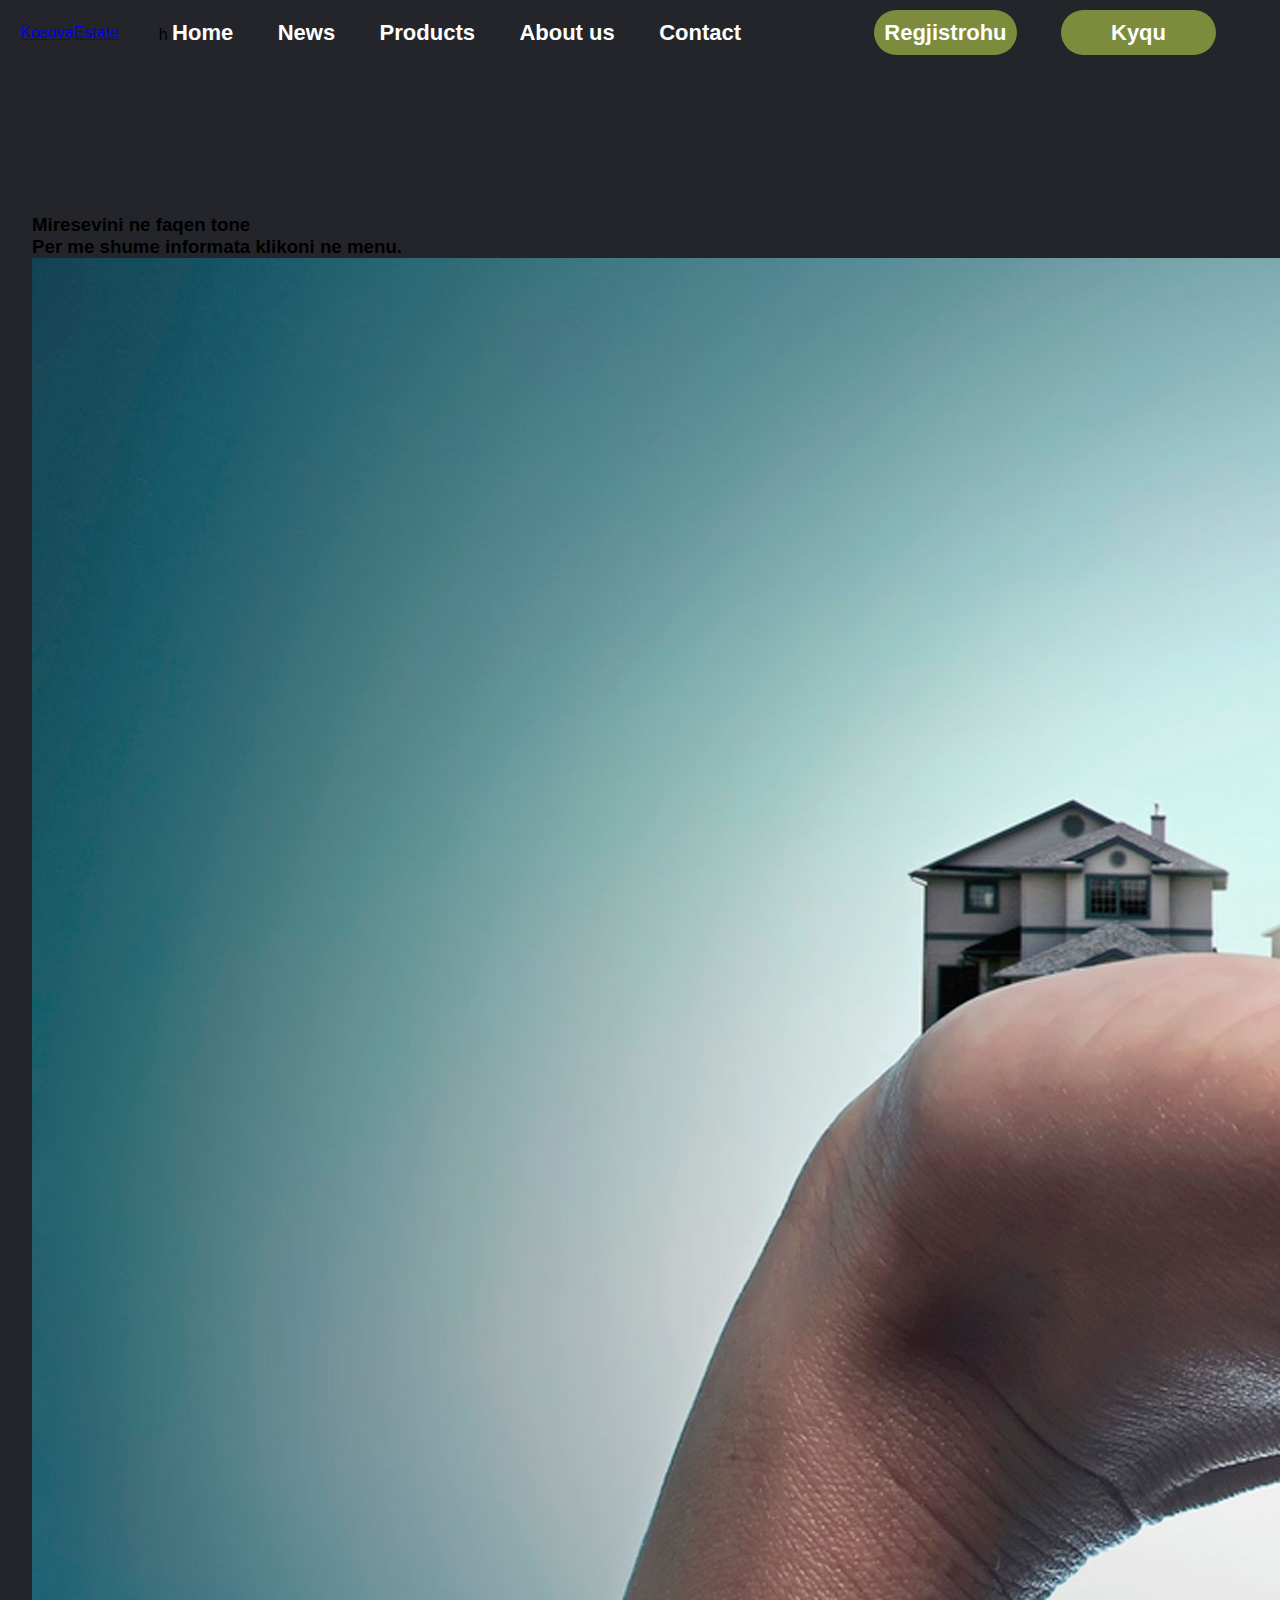
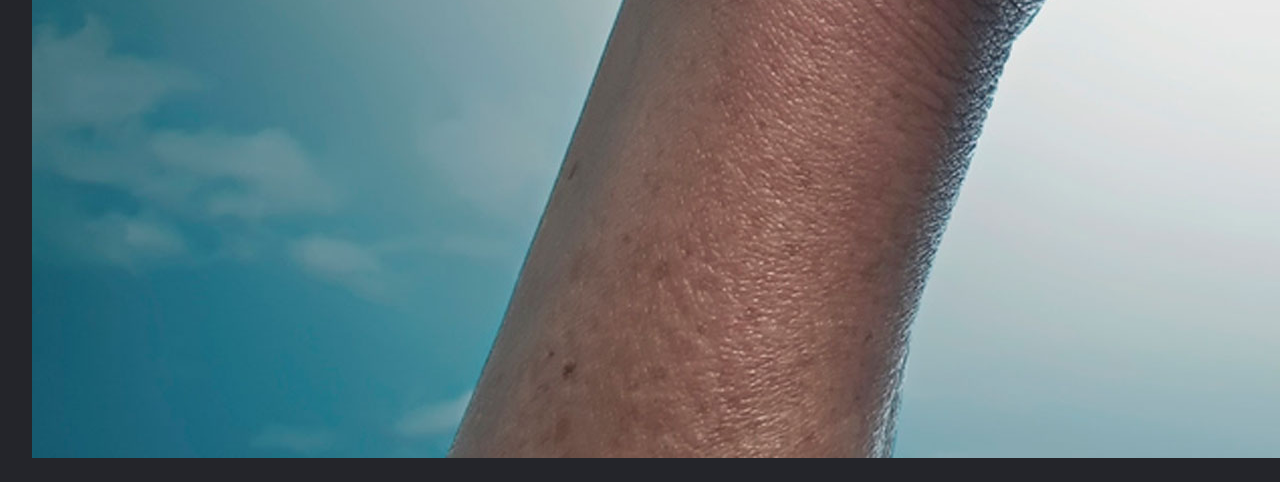
<file: index.html>
<!DOCTYPE html>
<html>

<head>
  <meta name="viewport" content="width=device-width, initial-scale=1.0">

  <title>KosovaEstate</title>
  <link rel="stylesheet" href="https://use.fontawesome.com/releases/v5.15.1/css/all.css">
  <link rel="stylesheet" href="css/nav.css" />
  <link rel="stylesheet" href="css/footer.css" />
  <link rel="stylesheet" href="css/main.css">
  <link rel="stylesheet" href="css/login_register.css">
  <link rel="stylesheet" href="css/slider.css">

</head>

<body>
  <header>
    <nav>
      <div>
        <a href="#" id="logo">Kosova<span>Estate</span></a>
      </div>
      <div class="navLeft">
        <ul class="nav_links">
          <li>h
            <a href="index.html">Home</a>
          </li>
          <li>
            <a href="news.html">News</a>
          </li>
          <li>
            <a href="products.html">Products</a>
          </li>
          <li>
            <a href="about_us.html">About us</a>
          </li>
          <li>
            <a href="contact_us.html">Contact</a>
          </li>
        </ul>
      </div>
      <div class="navRight">
        <ul class="nav_buttons">
          <li><a href="#" class="btn" id="btn_regjistrohu">Regjistrohu</a></li>
          <li><a href="#" class="btn" id="btn_kyqu">Kyqu</a></li>
        </ul>
      </div>
    </nav>
    <div class="container">
      <div class="close_button forms hidden">
        <button id="button">X</button>
      </div>
      <form id="form-login" action="">
        <div class="login forms form-style hidden">
          <label for="">Username:</label>
          <input type="text" name="username" class="input input-field" placeholder="username..." />
          <label for="">Password:</label>
          <input type="password" name="password" class="input input-field" placeholder="password..." />
          <input id="login_submit" type="submit" class="input submit" value="Login" />
        </div>
      </form>
      <form id="form-reg" action="">
        <div class="register forms hidden">
          <label for="">Username:</label>
          <input type="text" name="username" class="input input-field" placeholder="username..." />
          <label for="">Email:</label>
          <input type="email" name="email" class="input input-field" placeholder="Email..." />
          <label for="">Password:</label>
          <input type="password" name="password" class="input input-field" placeholder="password..." />
          <label for="">Confirm Password:</label>
          <input type="password" name="password" class="input input-field" placeholder="password..." />
          <input id="register_submit" type="submit" class="input submit" value="Register" />
        </div>
      </form>
    </div>
  </header>
  <main>
    
   <div class="image">
   	<h3>Miresevini ne faqen tone <br>Per me shume informata klikoni ne menu.</h3>
   	<img src="images/slider2.jpg">
   </div>

  </main>

  <script src="js/validimi_login_register.js"></script>
  <script src="js/slider.js"></script>
</body>

</html>
</file>
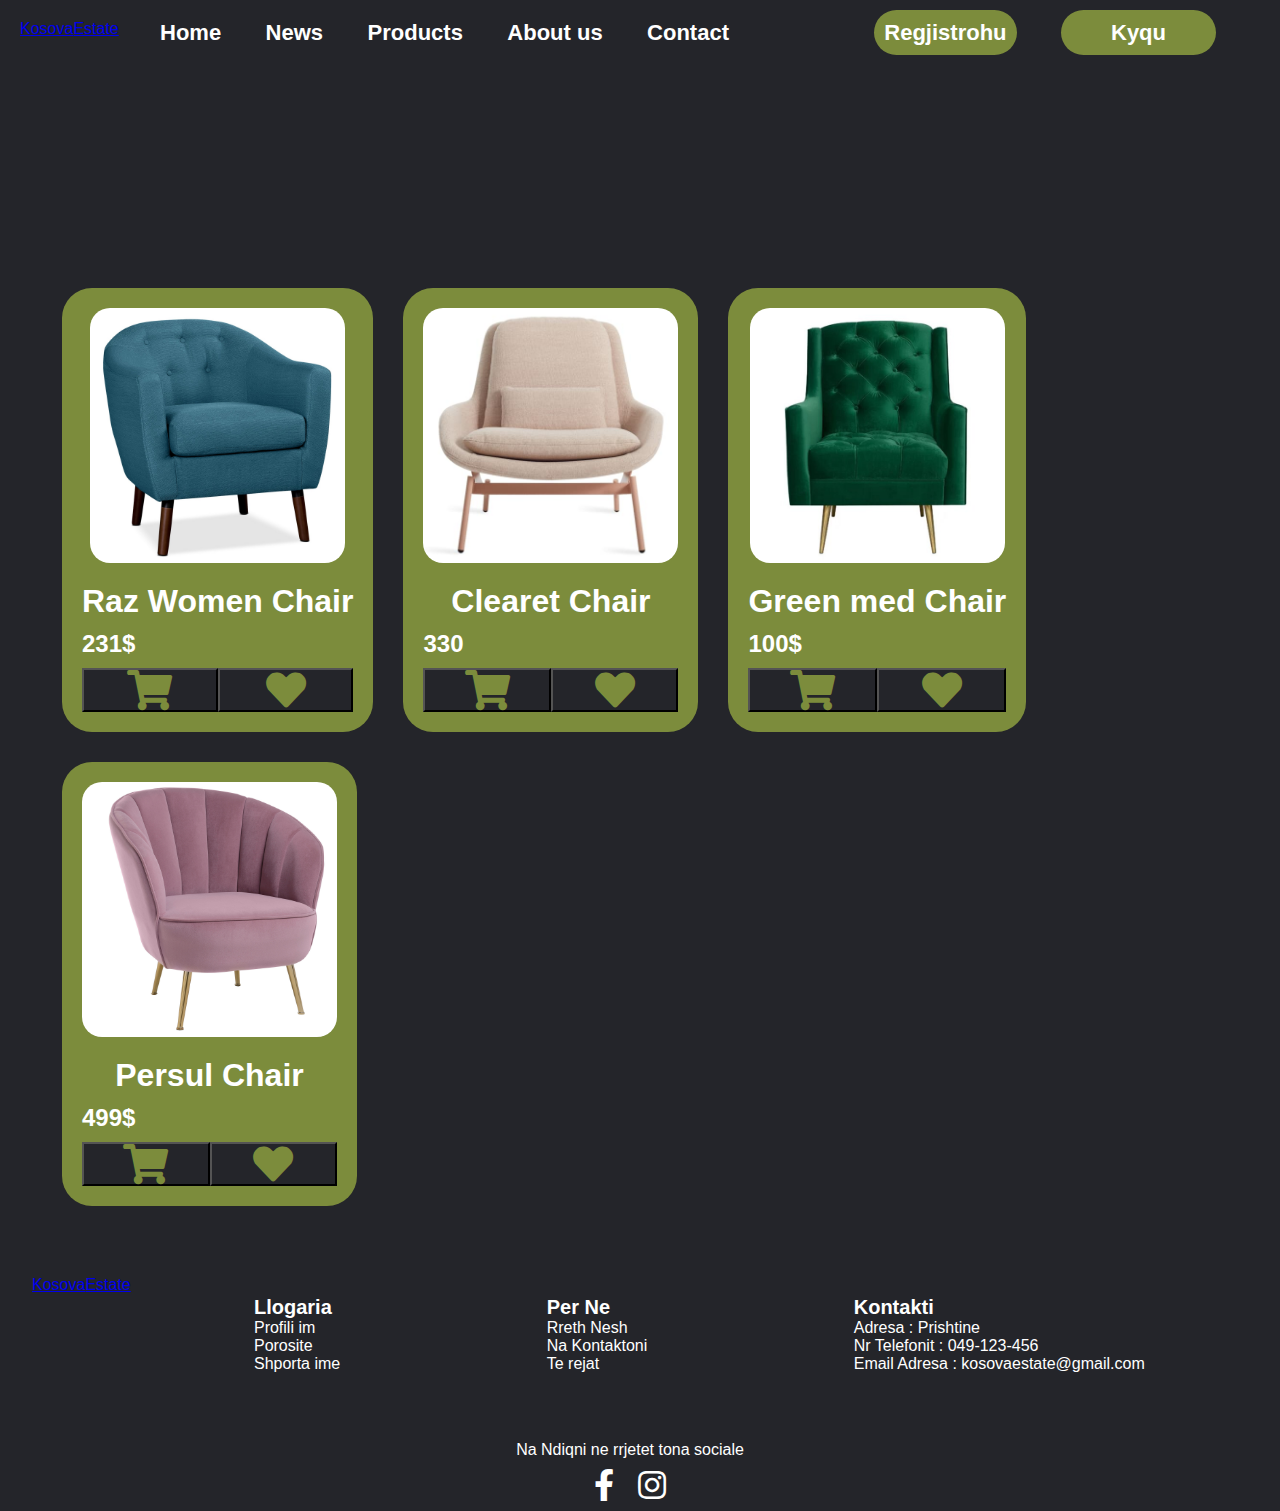
<file: products.html>
<!DOCTYPE html>
<html>

<head>
  <meta name="viewport" content="width=device-width, initial-scale=1.0" />
  <title>KosovaEstate</title>
  <link rel="stylesheet" href="https://use.fontawesome.com/releases/v5.15.1/css/all.css">
  <link rel="stylesheet" href="css/nav.css" />
  <link rel="stylesheet" href="css/footer.css" />
  <link rel="stylesheet" href="css/main.css">
  <link rel="stylesheet" href="css/produkti.css">
  <link rel="stylesheet" href="css/login_register.css">

</head>

<body>
  <header>
    <nav style="align-items: flex-start;">
      <a href="#" id="logo">Kosova<span>Estate</span></a>
      <div class="navLeft">
        <ul class="nav_links">
          <li>
            <a href="index.html">Home</a>
          </li>
          <li>
            <a href="news.html">News</a>
          </li>
          <li>
            <a href="products.html">Products</a>
          </li>
          <li>
            <a href="about_us.html">About us</a>
          </li>
          <li>
            <a href="contact_us.html">Contact</a>
          </li>
        </ul>
      </div>
      <div class="navRight">
        <ul class="nav_buttons">
          <li><a href="#" class="btn" id="btn_regjistrohu">Regjistrohu</a></li>
          <li><a href="#" class="btn" id="btn_kyqu">Kyqu</a></li>
        </ul>
      </div>
    </nav>
    <div class="container">
      <form id="mainForm" action="">
        <div class="close_button forms  hidden">
          <button id="button">X</button>
        </div>
        <div class="login forms form-style hidden">
          <label for="">Username:</label>
          <input type="text" name="username" class="input input-field"  placeholder="username..." />
          <label for="">Password:</label>
          <input type="password" name="password" class="input input-field" placeholder="password..." />
          <input id="login_submit" type="submit" class="input submit" value="Login"  />
        </div>
        <div class="register forms hidden">
          <label for="">Username:</label>
          <input type="text"  name="username" class="input input-field" placeholder="username..." />
          <label for="">Email:</label>
          <input type="email" name="email" class="input input-field" placeholder="Email..." />
          <label for="">Password:</label>
          <input type="password"  name="password" class="input input-field" placeholder="password..." />
          <label for="">Confirm Password:</label>
          <input type="password"  name="password" class="input input-field" placeholder="password..." />
          <input id="register_submit" type="submit" class="input submit" value="Register" />
        </div>
      </form>
    </div>
    <script src="js/validimi_login_register.js"></script>
  </header>
  <main>
    <div class="cotainer_i_produkteve">
      <div class="produkti_container">
        <a href="#" class="produkti">
          <img src="images/chair1.jpg" alt="" class="thumbnail">
          <div class="info">
            <h1 class="titulli">Raz Women Chair</h1>
            <h2 class="cmimi">231$</h2>
          </div>
          <div class="buttonat-buy">
            <button class="btn-buy"><i class="fas fa-shopping-cart fa-3x"></i></button>
            <button class="btn-buy"><i class="fas fa-heart fa-3x"></i></button>
          </div>
        </a>
      </div>
      <div class="produkti_container">
        <a href="#" class="produkti">
          <img src="images/chair2.jpg" alt="" class="thumbnail">
          <div class="info">
            <h1 class="titulli">Clearet Chair</h1>
            <h2 class="cmimi">330</h2>
          </div>
          <div class="buttonat-buy">
            <button class="btn-buy"><i class="fas fa-shopping-cart fa-3x"></i></button>
            <button class="btn-buy"><i class="fas fa-heart fa-3x"></i></button>
          </div>
        </a>
      </div>
      <div class="produkti_container">
        <a href="#" class="produkti">
          <img src="images/chair3.jpg" alt="" class="thumbnail">
          <div class="info">
            <h1 class="titulli">Green med Chair</h1>
            <h2 class="cmimi">100$</h2>
          </div>
          <div class="buttonat-buy">
            <button class="btn-buy"><i class="fas fa-shopping-cart fa-3x"></i></button>
            <button class="btn-buy"><i class="fas fa-heart fa-3x"></i></button>
          </div>
        </a>
      </div>
      <div class="produkti_container">
        <a href="#" class="produkti">
          <img src="images/chair4.jpg" alt="" class="thumbnail">
          <div class="info">
            <h1 class="titulli">Persul Chair</h1>
            <h2 class="cmimi">499$</h2>
          </div>
          <div class="buttonat-buy">
            <button class="btn-buy"><i class="fas fa-shopping-cart fa-3x"></i></button>
            <button class="btn-buy"><i class="fas fa-heart fa-3x"></i></button>
          </div>
        </a>
      </div>
    </div>
  </main>
  <footer>
    <div class="footer-div">
      <div class="logo">
        <a href="#" id="logo">Kosova<span>Estate</span></a>
      </div>
      <div class="kolonat">

        <div class="kolona4 links1">
          <ul>
            <li class="titull-rreshtit">Llogaria</li>
            <li><a href="#">Profili im</a></li>
            <li><a href="#">Porosite</a></li>
            <li><a href="#">Shporta ime</a></li>
          </ul>
        </div>
        <div class="kolona4 links2">
          <ul>
            <li class="titull-rreshtit">Per Ne</li>
            <li><a href="about_us.html">Rreth Nesh</a></li>
            <li><a href="contact_us.html">Na Kontaktoni</a></li>
            <li><a href="news.html">Te rejat</a></li>
          </ul>
        </div>
        <div class="kolona4 links3">
          <ul>
            <li class="titull-rreshtit">Kontakti</li>
            <li>Adresa : Prishtine</li>
            <li>Nr Telefonit : 049-123-456</li>
            <li>Email Adresa : kosovaestate@gmail.com</li>
          </ul>
        </div>
      </div>
      
    </div>
    <div class="social-media">
      <p class="text1">Na Ndiqni ne rrjetet tona sociale</p>
      <div class="social-icons">
        <a href="https://www.facebook.com/"><i class="fab fa-facebook-f fa-2x social-icos"></i></a>
        <a href="https://www.facebook.com/"><i class="fab fa-instagram fa-2x social-icos"></i></a>
      </div>
    </div>
  </footer>

</body>

</html>
</file>
<file: css/nav.css>
*{
    margin: 0;
    padding: 0;
    background-color: #24252A;
    font-family: -apple-system, BlinkMacSystemFont, 'Segoe UI', Roboto, Oxygen, Ubuntu, Cantarell, 'Open Sans', 'Helvetica Neue', sans-serif;
}
#logo{
    width: 100px;
    height: 100px;
    margin-right: 20px;
}
nav{
    display: flex;
    width: 95%;
    align-items: center;
    flex-wrap: wrap;
    height: fit-content;
    padding: 20px;
}
.nav_links li {
    list-style: none;
    display: inline;
    margin: 20px;
}
.nav_links li a{
    color: white;
    text-decoration: none;
    margin-top: 10px;
    font-size: 22px;
    font-weight: 800;
    font-family: -apple-system, BlinkMacSystemFont, 'Segoe UI', Roboto, Oxygen, Ubuntu, Cantarell, 'Open Sans', 'Helvetica Neue', sans-serif;
}
.nav_links li a:hover{
    color: #7C8C3C;
}
.navRight {
    margin-left: auto;    
}
.nav_buttons li{
    list-style-type: none;
    display: inline;
    margin: 20px;
}
.nav_buttons li a{
    color: white;
    text-decoration: none;
    font-size: 22px;
    font-weight: 800;
    background-color:#7C8C3C ;
    padding: 10px;
    border-radius: 50px;
    font-family: -apple-system, BlinkMacSystemFont, 'Segoe UI', Roboto, Oxygen, Ubuntu, Cantarell, 'Open Sans', 'Helvetica Neue', sans-serif;
}
.nav_buttons li a:hover{
    background-color: #57612e;
}
#btn_kyqu{
    padding: 10px 50px 10px  50px;
}
@media only screen and (max-width:910px){
nav{
    flex-direction: column;
    align-items: center;
}
.navLeft{
    margin-top: 10px;
    flex-direction: row;
}
.nav_links{
    display: flex;
  flex-direction: row;
  flex-wrap: wrap;
  font-size: 10px;
}
#logo{
    padding: 10px;
    margin-top: 0;
}

.navRight{
    margin-right: 0;
    margin-top: 0;
}
}
@media only screen and (max-width:771px){
    .nav_links{
        display: flex;
        flex-direction: column;
        flex-wrap: wrap;
    }
    .navRight{
        margin: 0 auto;
        margin-top: 5px;
    }
}

    

@media only screen and (max-width:425px){
    .nav_buttons{
        display: flex;
        flex-direction: column;
        flex-wrap: wrap;
    }
    .nav_buttons li a{
        margin-top: 100px;
    }
    .navRight{
        margin: 0 auto;
    }

}
</file>
<file: css/footer.css>
footer{
    margin: 0 auto;
    display: flex;
    width: 95%;
    padding: 20px;
    height: 200px;
    flex-direction: column;
    /* flex-wrap: wrap; */
}
.footer-div{
    display: flex;
    flex-direction: row;

}
.kolonat{
    width: 100%;
    display: flex;
    flex-direction: row;
    justify-content: space-around;
    flex-wrap: wrap;
}
.kolona4{
    padding: 10px;
    margin-left: auto;
    margin: 5px;
    height: 100px;
    margin-top: 10px;
}
.titull-rreshtit{
    font-weight: bold;
    font-size: 20px;
    color: white;
}
.kolona4 ul li{
    text-decoration: none;
    list-style: none;
    color: white;
}
.kolona4 ul li a{
    text-decoration: none;
    color: white;
}
.kolona4 ul li a:hover{
    
    color: #7C8C3C;
}

.social-media{
    display: flex;
    height: 100%;
    align-items: center;
    padding: 10px;
    flex-direction: column;
}
.social-icons{
    flex-direction: row;
}
.text1{
    color: white;
    margin-right: 20px;
    margin-top: 10px;
    padding: 10px;
}
.social-icos{
    margin-right: 20px;
}
.logo-footer{
    height: 100px;
    margin-right: 30px;
}
.fab {
    color: white !important;
}



@media only screen and (max-width:820px) {

    .footer-div {
        flex-direction: column;
    }
    .logo{
        margin: 0 auto;
    }
}
</file>
<file: css/main.css>
main{
    display: flex;
    margin: 0 auto;
    width: 95%;
    height: fit-content ;
    padding: 20px;
}
</file>
<file: css/login_register.css>
*{
    
    padding: 0;
    background-color: #24252A;
    font-family: -apple-system, BlinkMacSystemFont, 'Segoe UI', Roboto, Oxygen, Ubuntu, Cantarell, 'Open Sans', 'Helvetica Neue', sans-serif;
}
.back-button{
    height: 200px;
    display: flex;
    align-items: flex-start;
}
#btn-back{
    color: white;
    text-decoration: none;
    font-size: 30px;
    font-weight: 800;
    margin-top: 2%;
    margin-left: 2%;
    background-color:#7C8C3C ;
    padding: 10px;
    border-radius: 50px;
    font-family: -apple-system, BlinkMacSystemFont, 'Segoe UI', Roboto, Oxygen, Ubuntu, Cantarell, 'Open Sans', 'Helvetica Neue', sans-serif;
}
#btn-back:hover{
    background-color: #57612e;
}

.container{
    margin: 0 auto;
    margin-top: 10%;
    width: fit-content;
    display: flex;
    flex-direction: column;
}



.btn-container{
    display: flex;
    width: 100%;
    justify-content: space-between;
    color:white;
}
#btn-login,#btn-register{
    width: 100%;
    color: white;
    background-color:#7C8C3C ;
    padding: 5px;
    font-size: 20px;
    font-weight: 750;
    cursor: pointer;
    border-radius: 10px;
}
#btn-login:hover,#btn-register:hover{
    background-color:#48502a ;
}

#btn-login:focus,#btn-register:focus{
    outline: 0;
    
}


#login_submit,#register_submit{
    
    color: white;
    margin-top: 10px;
    margin-bottom: 10px;
    background-color:#7C8C3C ;
    padding: 10px;
    border-radius: 50px;
    cursor: pointer;
}
#login_submit:hover,#register_submit:hover{
  
    background-color:#647034 ;
  
}

.forms{
    display: flex;
    flex-direction: column;
    margin-top: 5px;
    color: white;
    align-items: center;
}
label{
    margin-top: 5px;
    font-size: 20px;
}
input:focus {
    outline: 0;
  }
input{
    color: black;
    border: 0;
    font-size: 20px;
    border-radius: 20px;
    padding: 6px;
    background-color: white;
}


.hidden{
    display: none;
}
</file>
<file: css/slider.css>
.slide {
    display: none;
  }
  .slidshow-container {
    position: relative;
    width: 80%;
    margin: auto;
  }
  .prev,
  .next {
    cursor: pointer;
    position: absolute;
    top: 50%;
    width: auto;
    padding: 20px;
    color: white;
    font-weight: bold;
    font-size: 18px;
    opacity: 70%;
    transition: 0.3s ease;
    user-select: none;
  }
  .next {
    right:0%;
  }
  .prev:hover,
  .next:hover {
    background-color: #7c8c3c;
  }
  .sliderImages {
    width: 100%;
    border-radius: 20px;
  }
</file>
<file: css/produkti.css>
.produkti_container{
    width: fit-content;
    height: fit-content;
    display: flex;
    margin-left: 30px;
    margin-bottom: 30px;
    padding: 20px;
    border-radius: 30px;
    background:  #7C8C3C;
    font-family: -apple-system, BlinkMacSystemFont, 'Segoe UI', Roboto, Oxygen, Ubuntu, Cantarell, 'Open Sans', 'Helvetica Neue', sans-serif;

}

.produkti{
    display: flex;
    flex-flow: column wrap;
    justify-content: center;
    align-items: center;
    background:  #7C8C3C;
    text-decoration: none;
    color: white;
}
.thumbnail{
    width: 255px;
    height: 255px;
    border-radius: 20px;
    margin-bottom: 20px;
    background:  #7C8C3C;
}
.titulli{
    margin-bottom: 10px;
    background:  #7C8C3C;
    align-self: center;
    
}
.pershkrimi{
    background:  #7C8C3C;
}
.info{
    display: flex;
    flex-flow: column wrap;
    width: 100%;
    background:  #7C8C3C;
}
.cmimi{
    font-weight: 800;
    margin-bottom: 10px;
    justify-self: flex-start;
    background:  #7C8C3C;
}
.cotainer_i_produkteve{
    display: flex;
    flex-wrap: wrap;
    
}
.pershkrimi{
    background-color: #7C8C3C;
}
.buttonat-buy{
    display: flex;
    
    width: 100%;

}
.btn-buy{
    width: 100%;
}
.fas{
    color: #7C8C3C;
}
.new-product-button{
    height: 100px;
    display: flex;
    justify-content: center;
}
#btn-new{
    color: white;
    text-decoration: none;
    font-size: 30px;
    font-weight: 800;
    margin-top: 2%;
    margin-left: 2%;
    background-color:#7C8C3C ;
    padding: 10px;
    border-radius: 50px;
    font-family: -apple-system, BlinkMacSystemFont, 'Segoe UI', Roboto, Oxygen, Ubuntu, Cantarell, 'Open Sans', 'Helvetica Neue', sans-serif;
}
#btn-new:hover{
    background-color: #57612e;
}


@media  only  screen and (max-width: 686px){
    .thumbnail{
    }
}
</file>
